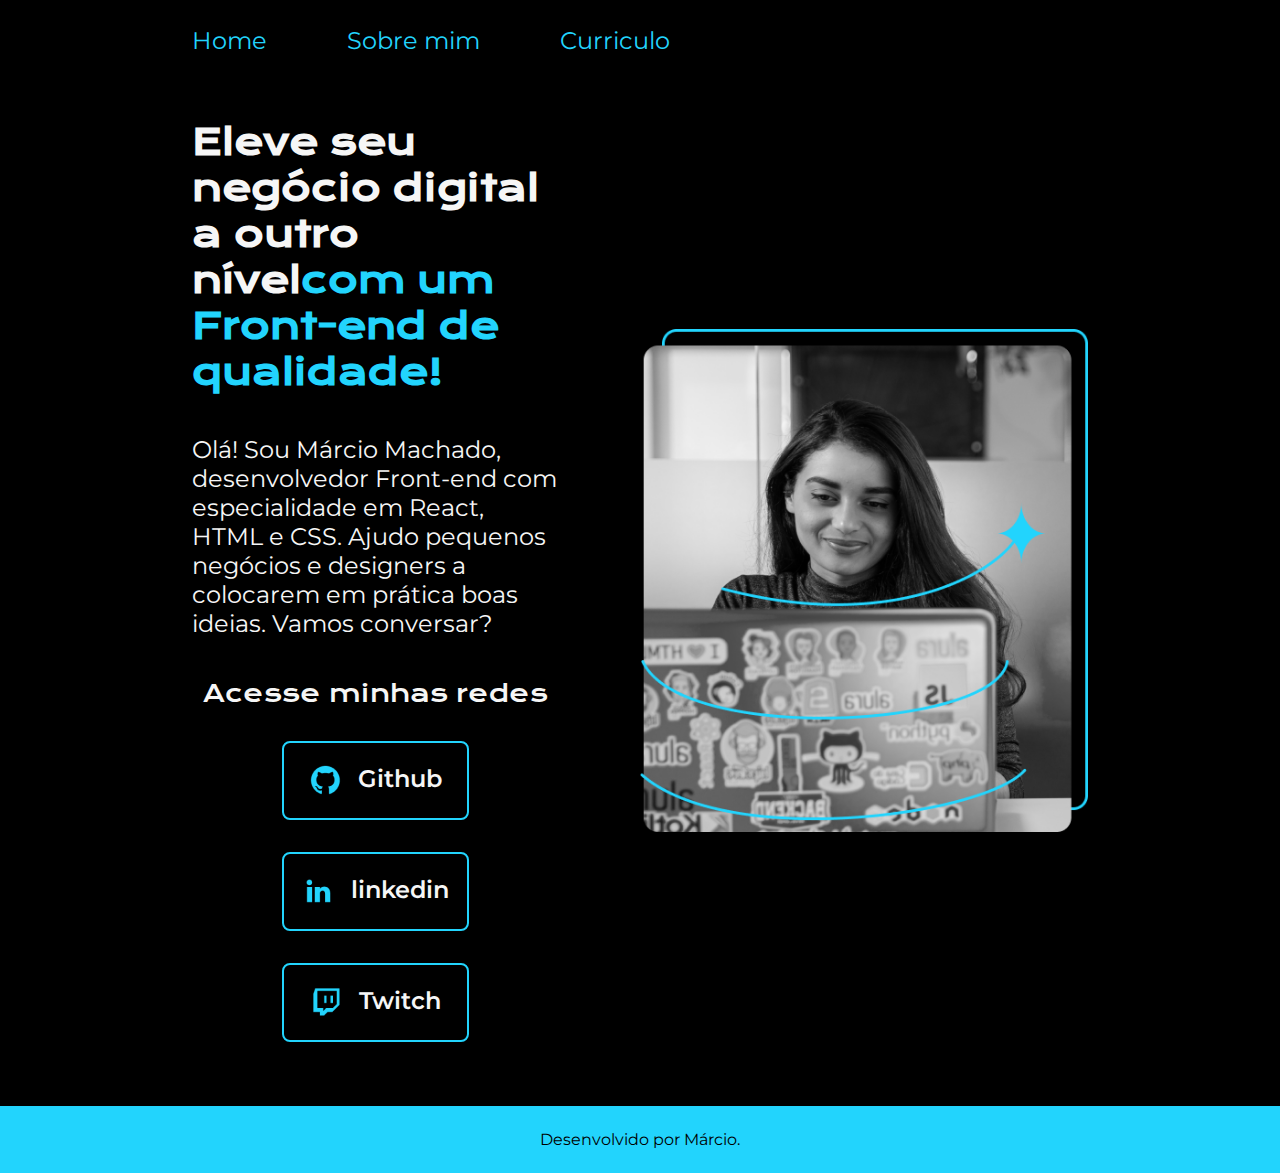
<file: index.html>
<!DOCTYPE html>
<html lang="pt-br">

<head>
    <meta charset="UTF-8">
    <meta http-equiv="X-UA-Compatible" content="IE=edge">
    <meta name="viewport" content="width=device-width, initial-scale=1.0">
    <title>Portifolio</title>
    <link rel="stylesheet" href="./styles/style.css">
</head>

<body>
    <header class="cabecalho">
        <nav class="cabecalho_menu">
            <a class="cabecalho_menu_link" href="index.html">Home</a>
            <a class="cabecalho_menu_link" href="about.html">Sobre mim</a>
            <a class="cabecalho_menu_link" href="curriculo.html">Curriculo</a>
        </nav>
    </header>
    <main class="apresentacao">
        <section class="apresentacao_conteudo">
            <h1 class="apresentacao_conteudo_titulo">Eleve seu negócio digital a outro nível<strong
                    class="titulo-destaque">com um Front-end de qualidade!
                </strong></h1>
            <p class="apresentacao_conteudo_texto">Olá! Sou Márcio Machado, desenvolvedor
                Front-end com especialidade em React, HTML e
                CSS. Ajudo pequenos negócios e designers a
                colocarem em prática boas ideias. Vamos
                conversar?</p>
            <div class="apresentacao_links">
                <h2 class="apresentacao_links_subtitulo">Acesse minhas redes</h2>
                <a class="apresentacao_links_navegacao" href="https://github.com">
                    <img src="./assets/github.png">
                    Github
                </a>
                <a class="apresentacao_links_navegacao" href="https://linkedin.com">
                    <img src="./assets/linkedin.png">
                    linkedin
                </a>
                <a class="apresentacao_links_navegacao" href="https://twitch.tv">
                    <img src="./assets/twitch.png">
                    Twitch
                </a>
            </div>
        </section>
        <img class="apresentacao_imagem" src="./assets/Imagem.png" alt="Foto da Joana Santos programando">
    </main>
    <footer class="rodape">
        <p>Desenvolvido por Márcio.</p>
    </footer>
</body>

</html>
</file>
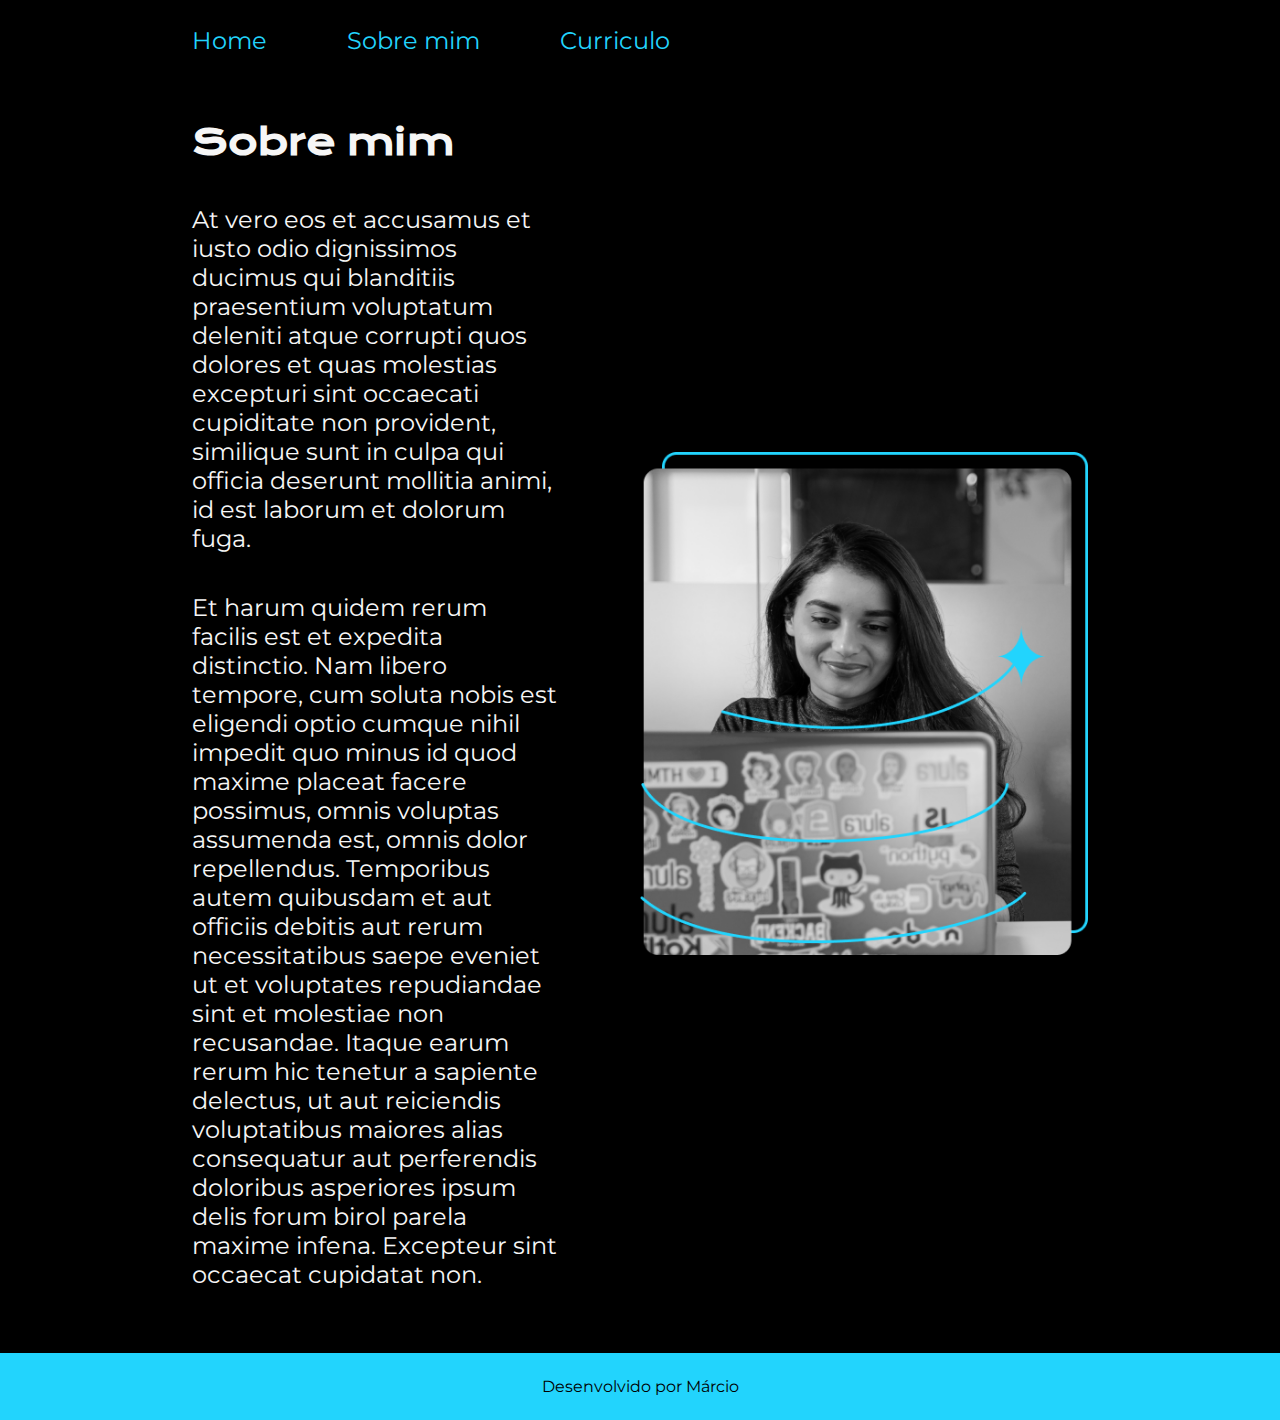
<file: about.html>
<!DOCTYPE html>
<html lang="pt-br">
<head>
    <meta charset="UTF-8">
    <meta http-equiv="X-UA-Compatible" content="IE=edge">
    <meta name="viewport" content="width=device-width, initial-scale=1.0">
    <title>Sobre min</title>
    <link rel="stylesheet" href="styles/style.css">
</head>
<body>
    <header class="cabecalho">
        <nav class="cabecalho_menu">
            <a class="cabecalho_menu_link" href="index.html">Home</a>
            <a class="cabecalho_menu_link" href="about.html">Sobre mim</a>
            <a class="cabecalho_menu_link" href="curriculo.html">Curriculo</a>
        </nav>
    </header>
    <main class="apresentacao">
        <section class="apresentacao_conteudo">
            <h1 class="apresentacao_conteudo_titulo">Sobre mim</h1>
            <p class="apresentacao_conteudo_texto">At vero eos et accusamus et iusto odio dignissimos ducimus qui blanditiis praesentium voluptatum deleniti
                atque corrupti quos dolores et quas molestias excepturi sint occaecati cupiditate non provident,
                similique sunt in culpa qui officia deserunt mollitia animi, id est laborum et dolorum fuga.
            </p>
            <p class="apresentacao_conteudo_texto">
                Et harum quidem rerum facilis est et expedita distinctio. Nam libero tempore, cum soluta nobis est
                eligendi optio cumque nihil impedit quo minus id quod maxime placeat facere possimus, omnis voluptas
                assumenda est, omnis dolor repellendus. Temporibus autem quibusdam et aut officiis debitis aut rerum
                necessitatibus saepe eveniet ut et voluptates repudiandae sint et molestiae non recusandae. Itaque earum
                rerum hic tenetur a sapiente delectus, ut aut reiciendis voluptatibus maiores alias consequatur aut
                perferendis doloribus asperiores ipsum delis forum birol parela maxime infena. Excepteur sint occaecat
                cupidatat non.</p>
        </section>
<img class="apresentacao_imagem"src="assets/Imagem.png" alt="Logo HTML5">

    </main>
    <footer class="rodape">
        <p>Desenvolvido por Márcio</p>
    </footer>
</body>
</html>
</file>
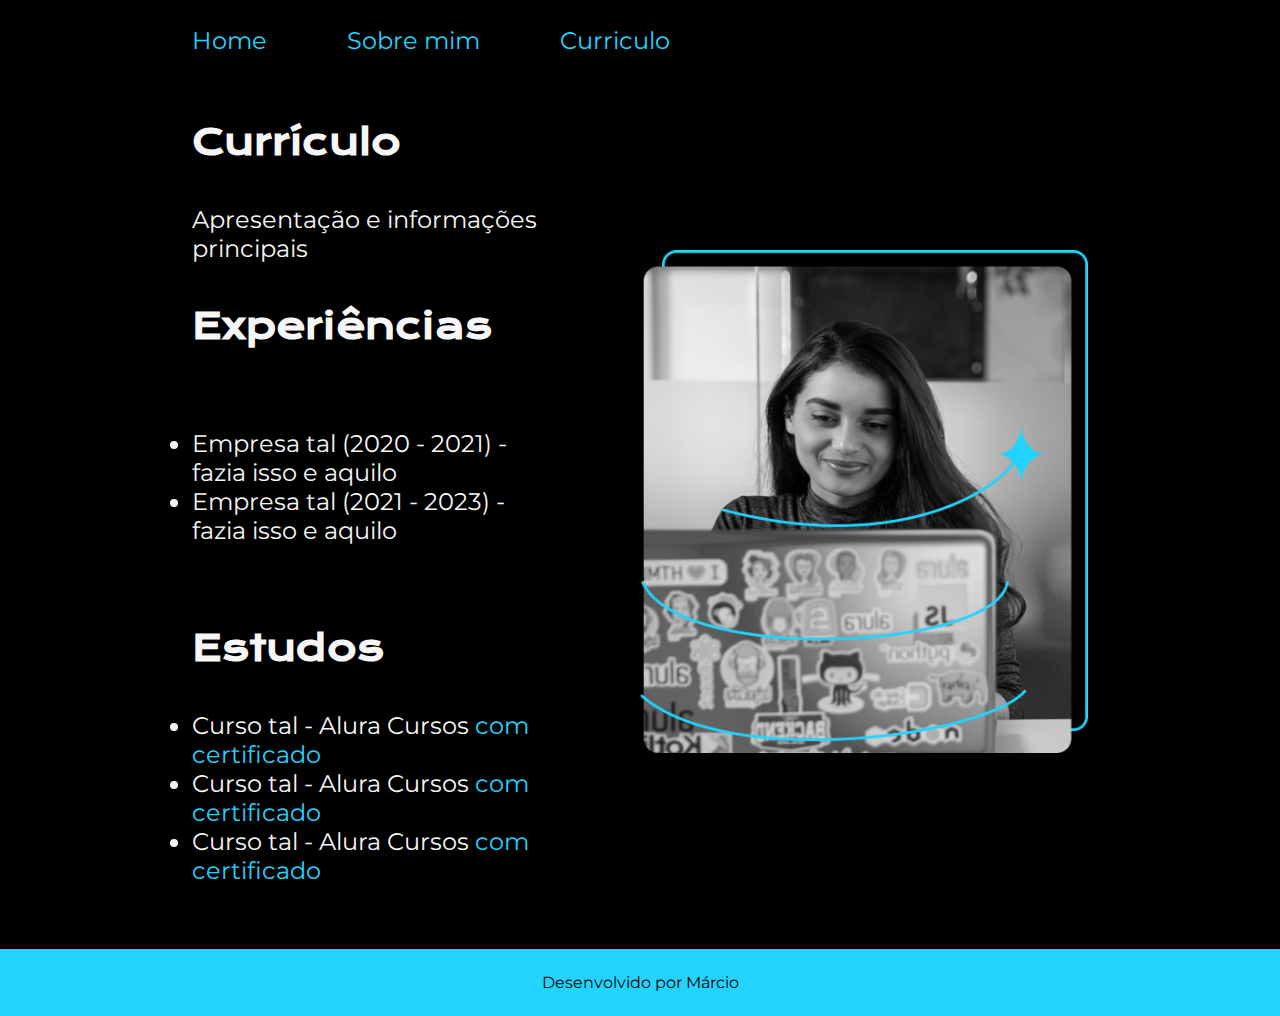
<file: curriculo.html>
<!DOCTYPE html>
<html lang="pt-br">

<head>
    <meta charset="UTF-8">
    <meta http-equiv="X-UA-Compatible" content="IE=edge">
    <meta name="viewport" content="width=device-width, initial-scale=1.0">
    <title>Curriculo</title>
    <link rel="stylesheet" href="styles/style.css">
</head>

<body>
    <header class="cabecalho">
        <nav class="cabecalho_menu">
            <a class="cabecalho_menu_link" href="index.html">Home</a>
            <a class="cabecalho_menu_link" href="about.html">Sobre mim</a>
            <a class="cabecalho_menu_link" href="curriculo.html">Curriculo</a>
        </nav>
    </header>
    <main>
        <main class="apresentacao">
            <section class="apresentacao_conteudo">
                <h1 class="apresentacao_conteudo_titulo">Currículo</h1>
                <p class="apresentacao_conteudo_texto">
                    Apresentação e informações principais
                </p>
                <h2 class="apresentacao_conteudo_titulo">Experiências</h2>
                <p class="apresentacao_conteudo_texto">
                <ul class="apresentacao_conteudo_texto">
                    <li> Empresa tal (2020 - 2021) - fazia isso e aquilo </li>
                    <li> Empresa tal (2021 - 2023) - fazia isso e aquilo </li>
                </ul>
                </p>
                <h2 class="apresentacao_conteudo_titulo">Estudos</h2>
                <div class="apresentacao_conteudo_texto">
                    <ul class="apresentacao_conteudo_texto">
                        <li>Curso tal - Alura Cursos <a href="linkdocertificado">com certificado</a> </li>
                        <li>Curso tal - Alura Cursos <a href="linkdocertificado">com certificado</a></li>
                        <li>Curso tal - Alura Cursos <a href="linkdocertificado">com certificado</a></li>
                    </ul>
                </div>
            </section>
            <img class="apresentacao_imagem" src="./assets/Imagem.png" alt="Foto da Joana Santos programando">
        </main>

    </main>
    <footer class="rodape">
        <p>Desenvolvido por Márcio</p>
    </footer>
</body>

</html>
</file>
<file: styles/style.css>
@import url('https://fonts.googleapis.com/css2?family=Krona+One&family=Montserrat:wght@400;600&display=swap');

:root {
    --cor-primaria: #000000;
    --cor-secundaria: #F6F6F6;
    --cor-terciaria: #22D4FD;
    --cor-hover: #272727;

    --fonte-primaria: 'Krona One', sans-serif;
    --fonte-secundaria: 'Montserrat', sans-serif;

}

* {
    margin: 0;
    padding: 0;
}

.cabecalho {
    padding: 2% 0 0 15%;
}

.cabecalho_menu {
    display: flex;
    gap: 80px;
}

.cabecalho_menu_link {
    font-family: var(--fonte-secundaria);
    font-weight: 400;
    font-size: 1.5rem;
    color: var(--cor-terciaria);
    text-decoration: none;

}

body {

    box-sizing: border-box;
    background-color: var(--cor-primaria);
    color: var(--cor-secundaria);

}

.titulo-destaque {
    color: var(--cor-terciaria);
}




.apresentacao {
    padding: 5% 15%;
    display: flex;
    align-items: center;
    justify-content: space-between;
    gap: 82px;
}

.apresentacao_conteudo {
    width: 50%;
    display: flex;
    flex-direction: column;
    gap: 40px;
}

.apresentacao_conteudo_titulo {
    font-size: 2.25rem;
    font-family: var(--fonte-primaria);
}

.apresentacao_conteudo_texto {
    font-size: 1.5rem;
    font-family: var(--fonte-secundaria);
}

.apresentacao_links {
    display: flex;
    flex-direction: column;
    align-items: center;
    justify-content: space-between;
    gap: 32px;
}

.apresentacao_links_subtitulo {
    font-family: var(--fonte-primaria);
    font-weight: 400;
    font-size: 1.5rem;
}

.apresentacao_links_navegacao {

    width: 50%;
    text-align: center;
    border-radius: 8px;
    border: 2px solid var(--cor-terciaria);
    font-size: 1.5rem;
    font-weight: 600;
    padding: 21.5px 0;
    text-decoration: none;
    color: var(--cor-secundaria);
    font-family: var(--fonte-secundaria);
    display: flex;
    justify-content: center;
    gap: 16px;


}

.apresentacao_links_link:hover {
    background-color: var(--cor-hover);
}

.apresentacao_imagem {
    width: 50%;
}

.apresentacao_conteudo_texto a{
    text-decoration: none;
    color: var(--cor-terciaria);
}

.rodape {
    color: var(--cor-primaria);
    background-color: var(--cor-terciaria);
    padding: 1.5rem;
    text-align: center;
    font-family: var(--fonte-secundaria);
    font-weight: 400;
}


@media (max-width:1200px){
    .cabecalho{
        padding: 10%;
        
    }

    .cabecalho_menu{
        justify-content: center;
        flex-direction: column;
        gap:1.5rem;
    }

    .apresentacao{
        flex-direction: column-reverse;
        padding: 5%;
    }

    .apresentacao_conteudo{
        width: auto;

    }
}
</file>
